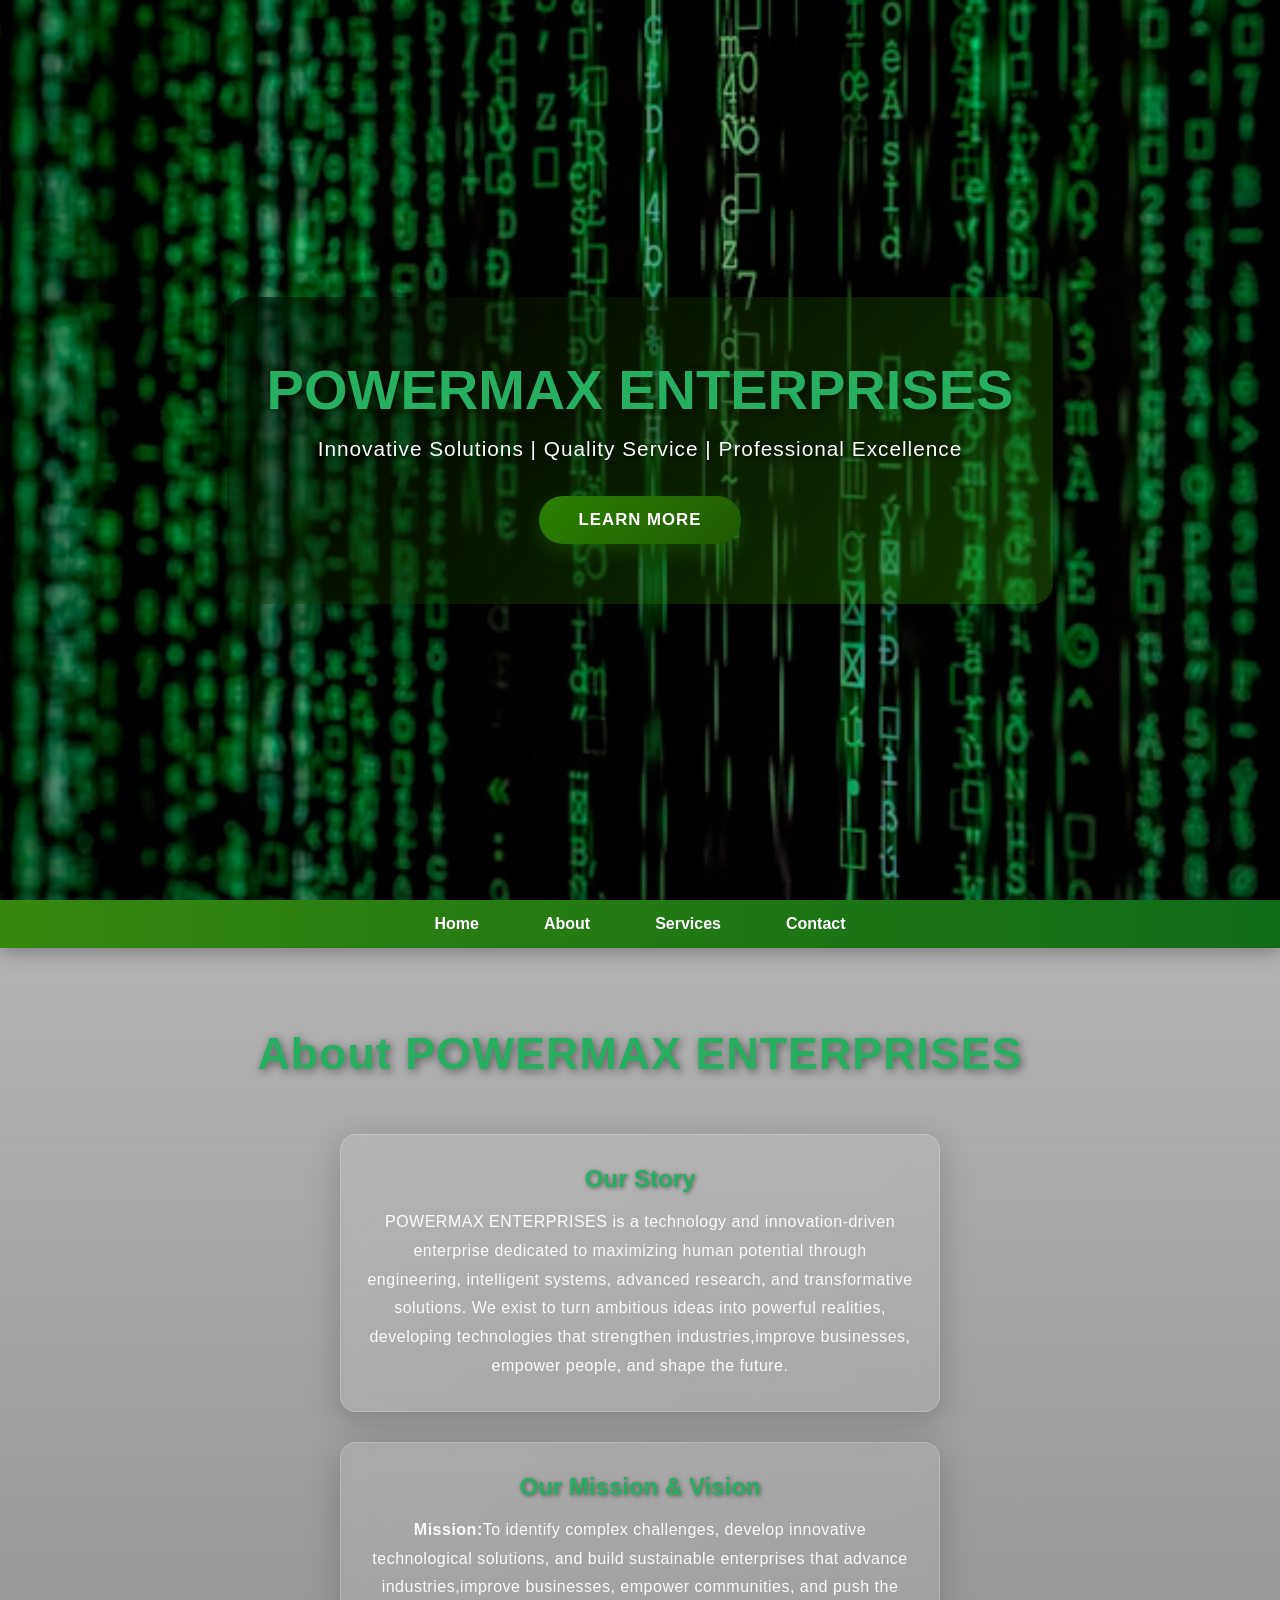
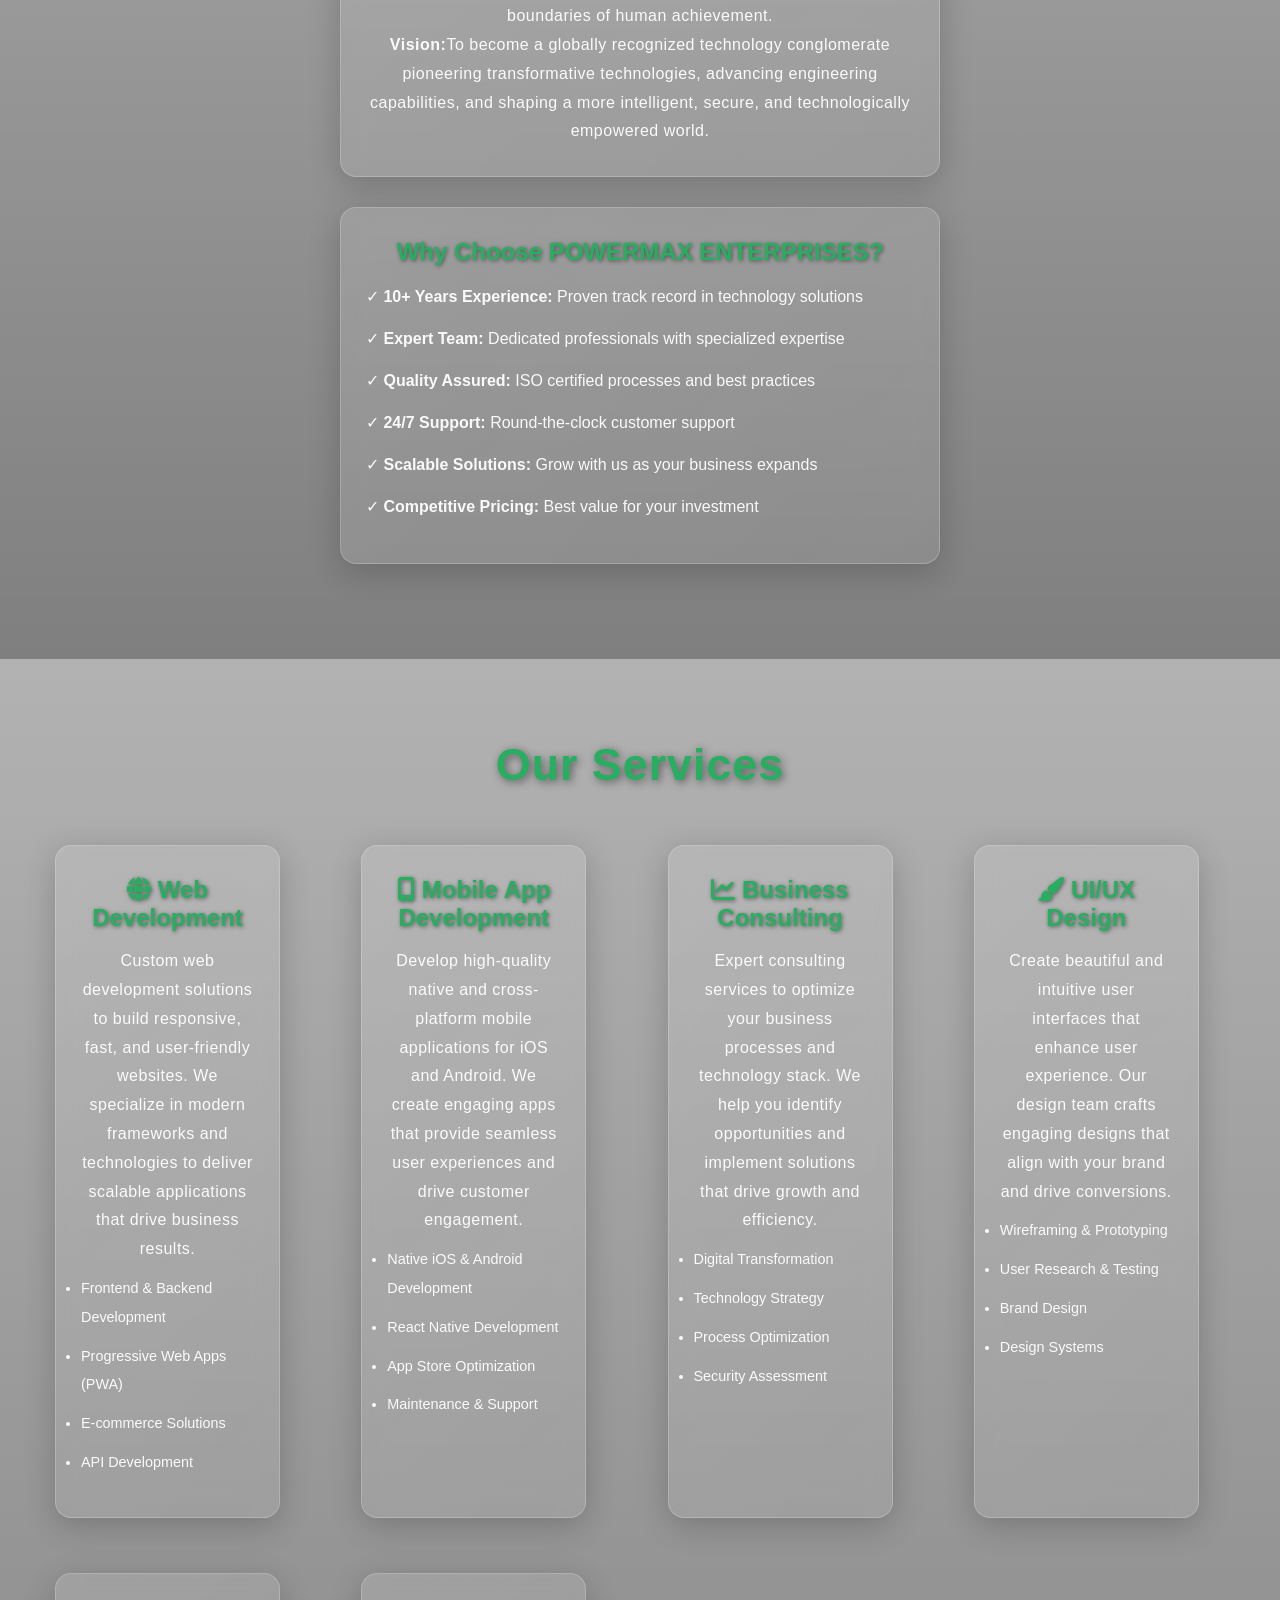
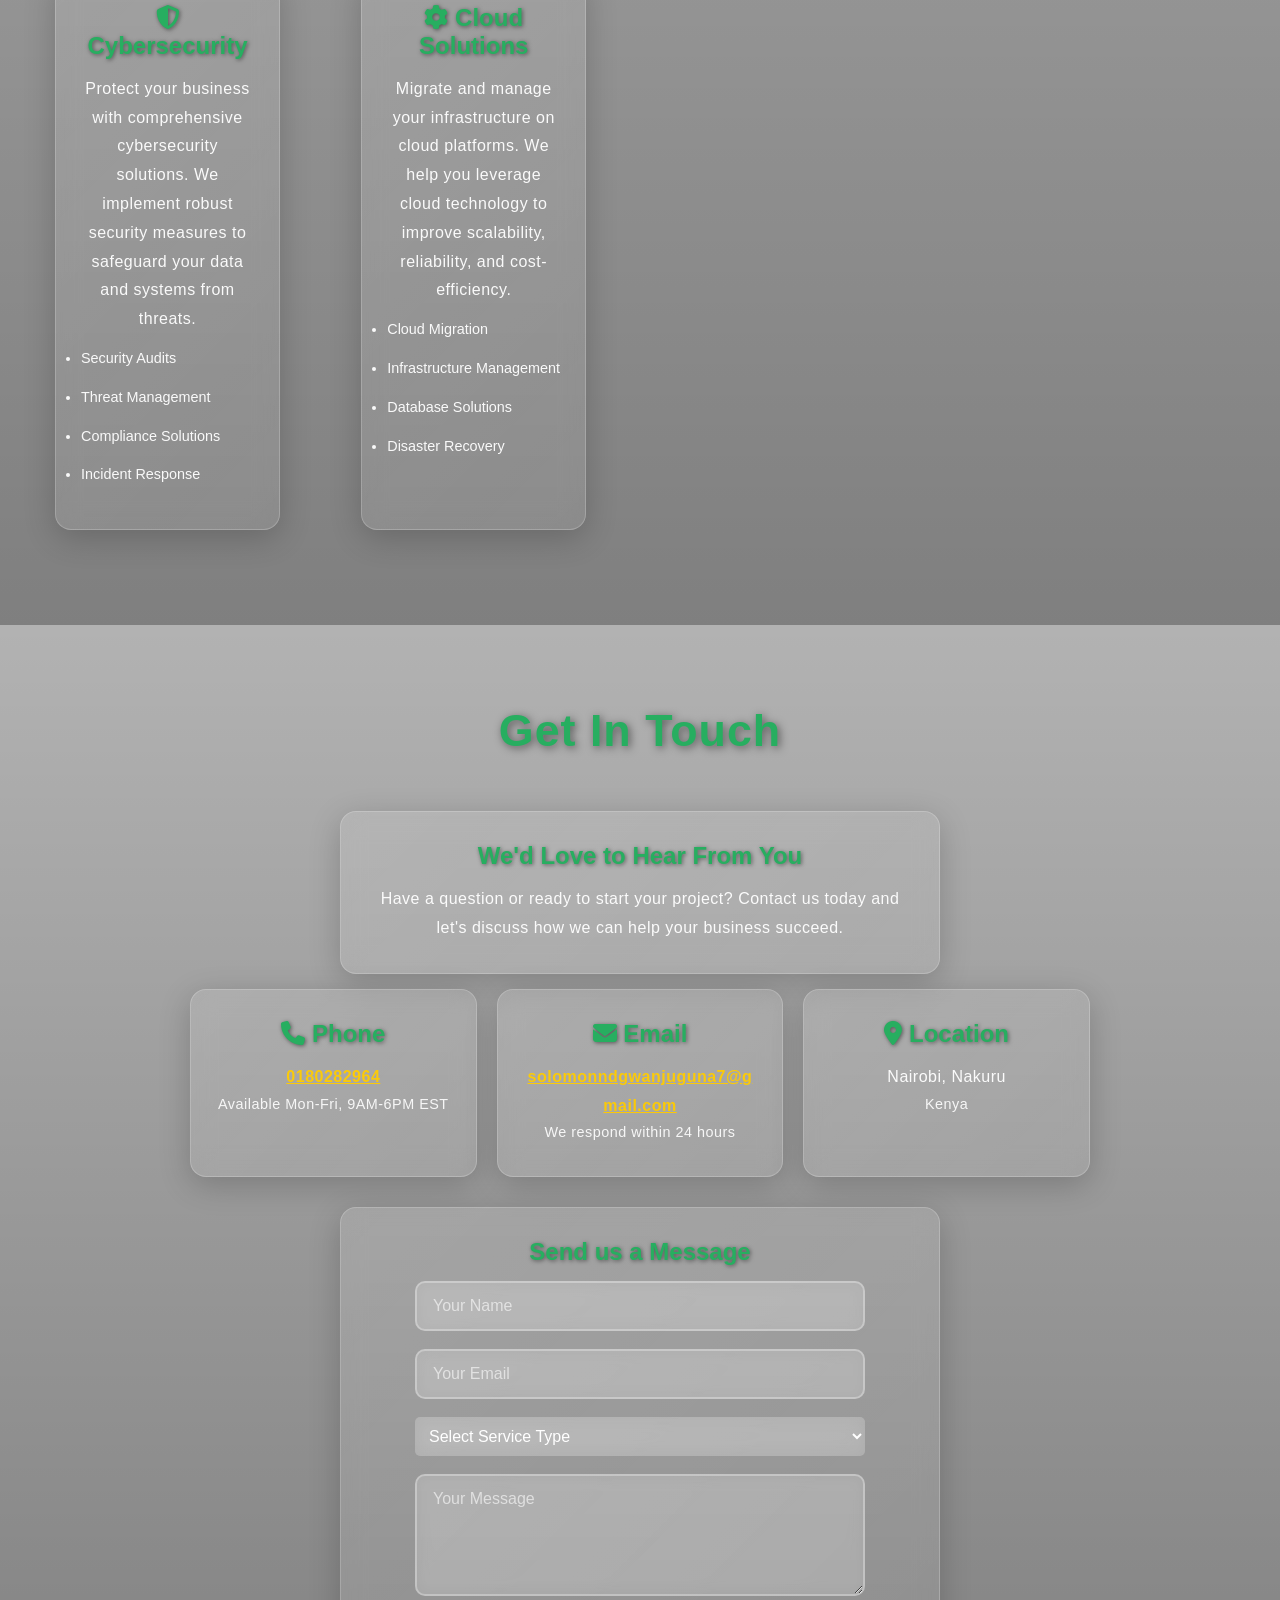
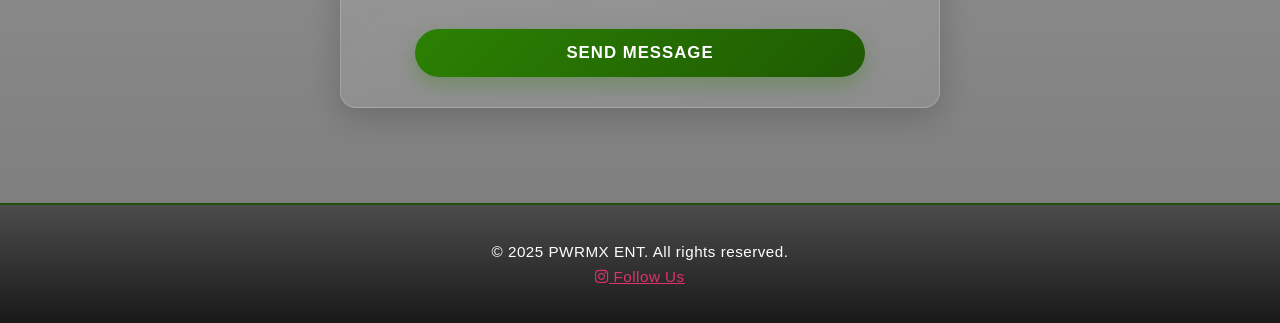
<file: Code and styles/index.html>
<!DOCTYPE html>
<html lang="en">
<head>
  <meta charset="UTF-8" />
  <meta name="viewport" content="width=device-width, initial-scale=1.0" />
  <title>PWRMX ENT</title>
  <link rel="icon" href="favicon.png" type="image/png">
  <link rel="stylesheet" href="style.css" />
  <link rel="stylesheet" href="https://cdnjs.cloudflare.com/ajax/libs/font-awesome/6.5.0/css/all.min.css">
</head>
<body>

  <!-- HERO (Parallax) -->
  <div class="parallax" id="home">
    <div class="overlay">
      <h1>POWERMAX ENTERPRISES</h1>
      <p>Innovative Solutions | Quality Service | Professional Excellence</p>
      <a href="#about"><button>Learn More</button></a>
    </div>
  </div>

  <!-- NAV -->
  <nav>
    <ul>
      <li><a href="#home">Home</a></li>
      <li><a href="#about">About</a></li>
      <li><a href="#services">Services</a></li>
      <li><a href="#contact">Contact</a></li>
    </ul>
  </nav>

  <!-- ABOUT -->
  <section id="about" class="hidden">
    <h2>About POWERMAX ENTERPRISES</h2>
    <div class="card">
      <h3>Our Story</h3>
      <p>POWERMAX ENTERPRISES is a technology and innovation-driven enterprise dedicated to maximizing human potential through engineering, intelligent systems, advanced research, and transformative solutions. We exist to turn ambitious ideas into powerful realities, developing technologies that strengthen industries,improve businesses, empower people, and shape the future.</p>
    </div>
    <div class="card">
      <h3>Our Mission & Vision</h3>
      <p><strong>Mission:</strong>To identify complex challenges, develop innovative technological solutions, and build sustainable enterprises that advance industries,improve businesses, empower communities, and push the boundaries of human achievement. </p>
      <p><strong>Vision:</strong>To become a globally recognized technology conglomerate pioneering transformative technologies, advancing engineering capabilities, and shaping a more intelligent, secure, and technologically empowered world. </p>
    </div>
    <div class="card">
      <h3>Why Choose POWERMAX ENTERPRISES?</h3>
      <ul style="text-align: left; list-style: none;">
        <li>✓ <strong>10+ Years Experience:</strong> Proven track record in technology solutions</li>
        <li>✓ <strong>Expert Team:</strong> Dedicated professionals with specialized expertise</li>
        <li>✓ <strong>Quality Assured:</strong> ISO certified processes and best practices</li>
        <li>✓ <strong>24/7 Support:</strong> Round-the-clock customer support</li>
        <li>✓ <strong>Scalable Solutions:</strong> Grow with us as your business expands</li>
        <li>✓ <strong>Competitive Pricing:</strong> Best value for your investment</li>
      </ul>
    </div>
  </section>

  <!-- SERVICES -->
  <section id="services" class="hidden">
    <h2>Our Services</h2>
    <div class="services-grid">
      <div class="card">
        <h3><i class="fas fa-globe"></i> Web Development</h3>
        <p>Custom web development solutions to build responsive, fast, and user-friendly websites. We specialize in modern frameworks and technologies to deliver scalable applications that drive business results.</p>
        <ul style="text-align: left; font-size: 0.9em; margin-top: 10px;">
          <li>Frontend & Backend Development</li>
          <li>Progressive Web Apps (PWA)</li>
          <li>E-commerce Solutions</li>
          <li>API Development</li>
        </ul>
      </div>
      <div class="card">
        <h3><i class="fas fa-mobile-alt"></i> Mobile App Development</h3>
        <p>Develop high-quality native and cross-platform mobile applications for iOS and Android. We create engaging apps that provide seamless user experiences and drive customer engagement.</p>
        <ul style="text-align: left; font-size: 0.9em; margin-top: 10px;">
          <li>Native iOS & Android Development</li>
          <li>React Native Development</li>
          <li>App Store Optimization</li>
          <li>Maintenance & Support</li>
        </ul>
      </div>
      <div class="card">
        <h3><i class="fas fa-chart-line"></i> Business Consulting</h3>
        <p>Expert consulting services to optimize your business processes and technology stack. We help you identify opportunities and implement solutions that drive growth and efficiency.</p>
        <ul style="text-align: left; font-size: 0.9em; margin-top: 10px;">
          <li>Digital Transformation</li>
          <li>Technology Strategy</li>
          <li>Process Optimization</li>
          <li>Security Assessment</li>
        </ul>
      </div>
      <div class="card">
        <h3><i class="fas fa-paint-brush"></i> UI/UX Design</h3>
        <p>Create beautiful and intuitive user interfaces that enhance user experience. Our design team crafts engaging designs that align with your brand and drive conversions.</p>
        <ul style="text-align: left; font-size: 0.9em; margin-top: 10px;">
          <li>Wireframing & Prototyping</li>
          <li>User Research & Testing</li>
          <li>Brand Design</li>
          <li>Design Systems</li>
        </ul>
      </div>
      <div class="card">
        <h3><i class="fas fa-shield-alt"></i> Cybersecurity</h3>
        <p>Protect your business with comprehensive cybersecurity solutions. We implement robust security measures to safeguard your data and systems from threats.</p>
        <ul style="text-align: left; font-size: 0.9em; margin-top: 10px;">
          <li>Security Audits</li>
          <li>Threat Management</li>
          <li>Compliance Solutions</li>
          <li>Incident Response</li>
        </ul>
      </div>
      <div class="card">
        <h3><i class="fas fa-cog"></i> Cloud Solutions</h3>
        <p>Migrate and manage your infrastructure on cloud platforms. We help you leverage cloud technology to improve scalability, reliability, and cost-efficiency.</p>
        <ul style="text-align: left; font-size: 0.9em; margin-top: 10px;">
          <li>Cloud Migration</li>
          <li>Infrastructure Management</li>
          <li>Database Solutions</li>
          <li>Disaster Recovery</li>
        </ul>
      </div>
    </div>
  </section>

  <!-- CONTACT -->
  <section id="contact">
    <h2>Get In Touch</h2>
    <div class="card">
      <h3>We'd Love to Hear From You</h3>
      <p>Have a question or ready to start your project? Contact us today and let's discuss how we can help your business succeed.</p>
    </div>
    <div class="contact-grid">
      <div class="card">
        <h3><i class="fas fa-phone"></i> Phone</h3>
        <p><a href="tel:+254180282964" aria-label="Call 0180282964" class="contact-link">0180282964</a></p>
        <p style="font-size: 0.9em; opacity: 0.9;">Available Mon-Fri, 9AM-6PM EST</p>
      </div>
      <div class="card">
        <h3><i class="fas fa-envelope"></i> Email</h3>
        <p><a href="mailto:solomonndgwanjuguna7@gmail.com" class="contact-link">solomonndgwanjuguna7@gmail.com</a></p>
        <p style="font-size: 0.9em; opacity: 0.9;">We respond within 24 hours</p>
      </div>
      <div class="card">
        <h3><i class="fas fa-map-marker-alt"></i> Location</h3>
        <p>Nairobi, Nakuru </p>
        <p style="font-size: 0.9em; opacity: 0.9;">Kenya</p>
      </div>
    </div>
    <div class="card" style="margin-top: 30px;">
      <h3>Send us a Message</h3>
      <form class="contact-form">
        <input type="text" placeholder="Your Name" required>
        <input type="email" placeholder="Your Email" required>
        <select style="padding: 10px; border: none; border-radius: 5px; background: rgba(255,255,255,0.2); color: white;" required>
          <option style="color: black;" value="">Select Service Type</option>
          <option style="color: black;" value="web">Web Development</option>
          <option style="color: black;" value="mobile">Mobile App Development</option>
          <option style="color: black;" value="consulting">Business Consulting</option>
          <option style="color: black;" value="design">UI/UX Design</option>
          <option style="color: black;" value="security">Cybersecurity</option>
          <option style="color: black;" value="cloud">Cloud Solutions</option>
          <option style="color: black;" value="other">Other</option>
        </select>
        <textarea placeholder="Your Message" rows="5" required></textarea>
        <button type="submit">Send Message</button>
      </form>
    </div>
  </section>

  <footer>
    <p>&copy; 2025 PWRMX ENT. All rights reserved.</p>
    <p><a href="https://www.instagram.com/" target="_blank" style="color: #E1306C;"><i class="fab fa-instagram"></i> Follow Us</a></p>
  </footer>

  <script>
    // Scroll reveal
    const observer = new IntersectionObserver(entries => {
      entries.forEach(entry => {
        if (entry.isIntersecting) {
          entry.target.classList.add('show');
        }
      });
    });

    document.querySelectorAll('.hidden').forEach(el => observer.observe(el));

    // Smooth scroll for navigation links
    document.querySelectorAll('nav a').forEach(anchor => {
      anchor.addEventListener('click', function(e) {
        e.preventDefault();
        const target = document.querySelector(this.getAttribute('href'));
        if (target) {
          target.scrollIntoView({
            behavior: 'smooth',
            block: 'start'
          });
        }
      });
    });
  </script>

</body>
</html>
</file>
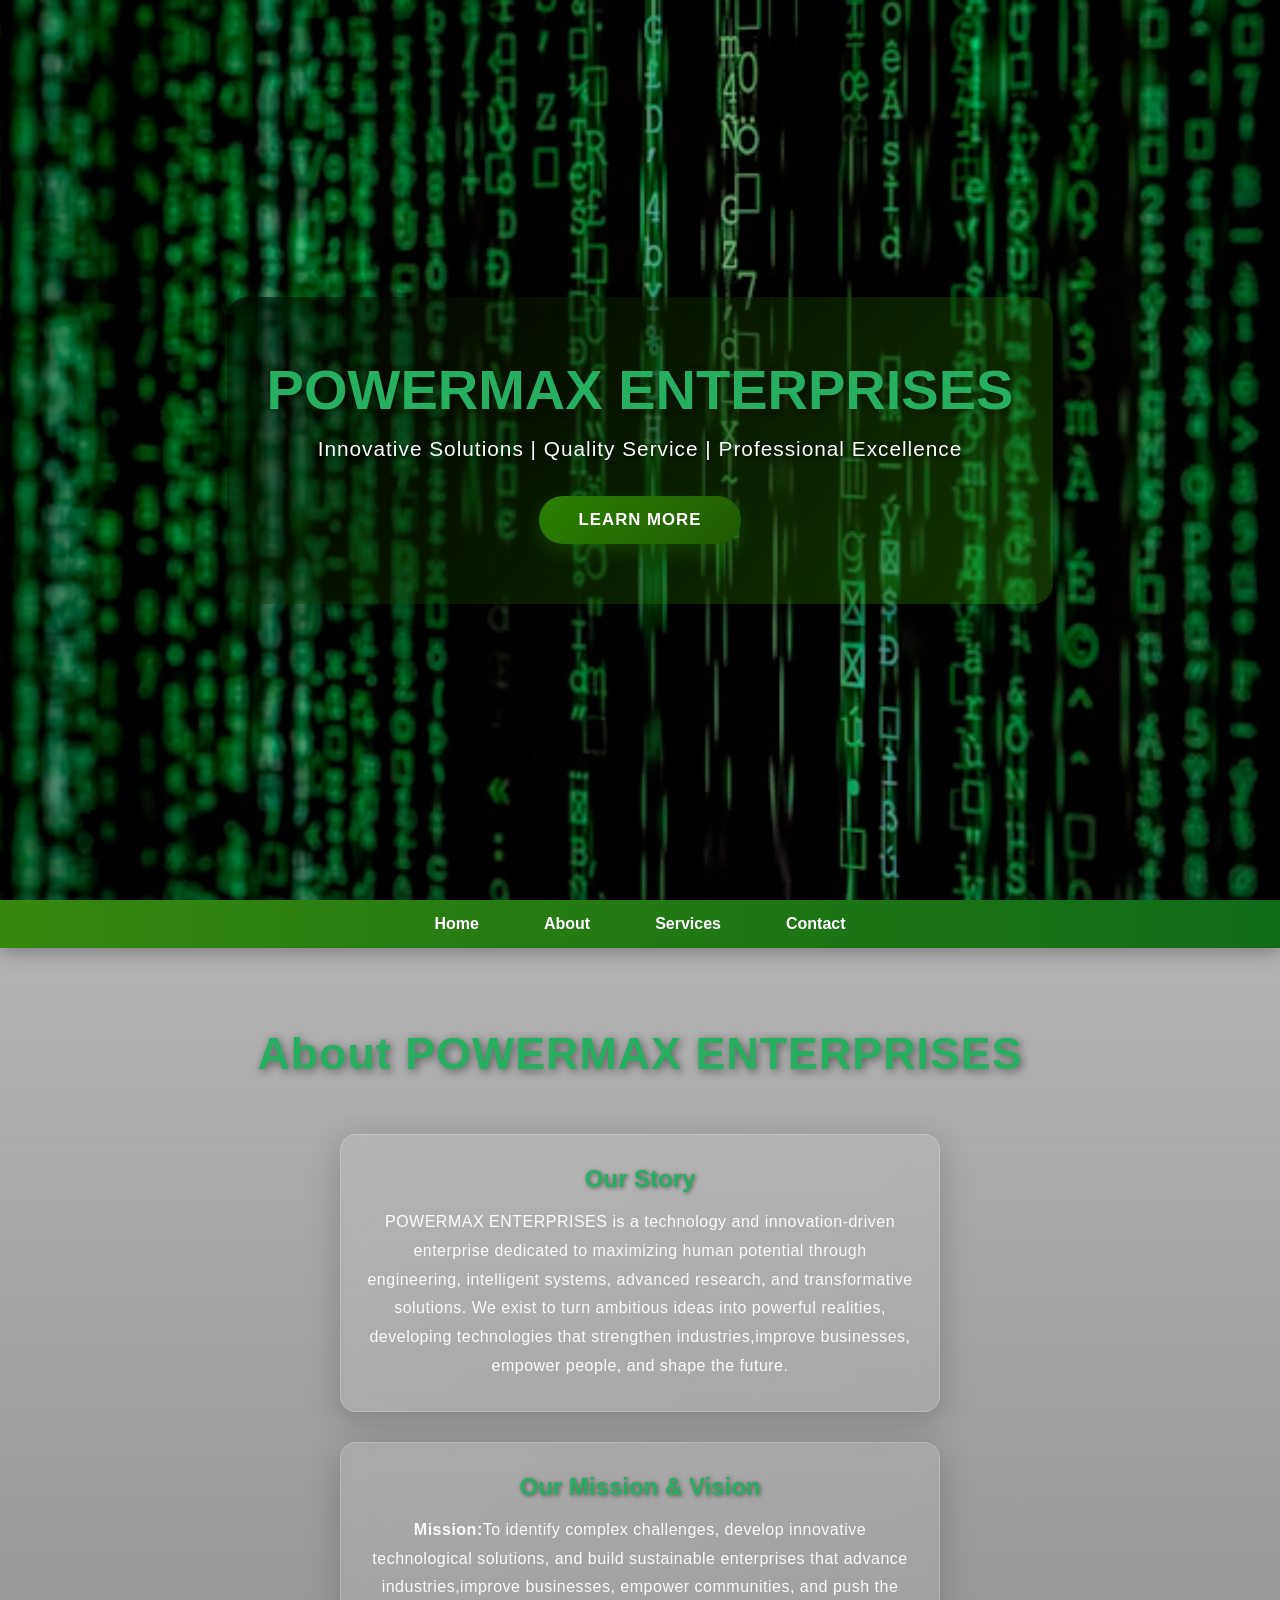
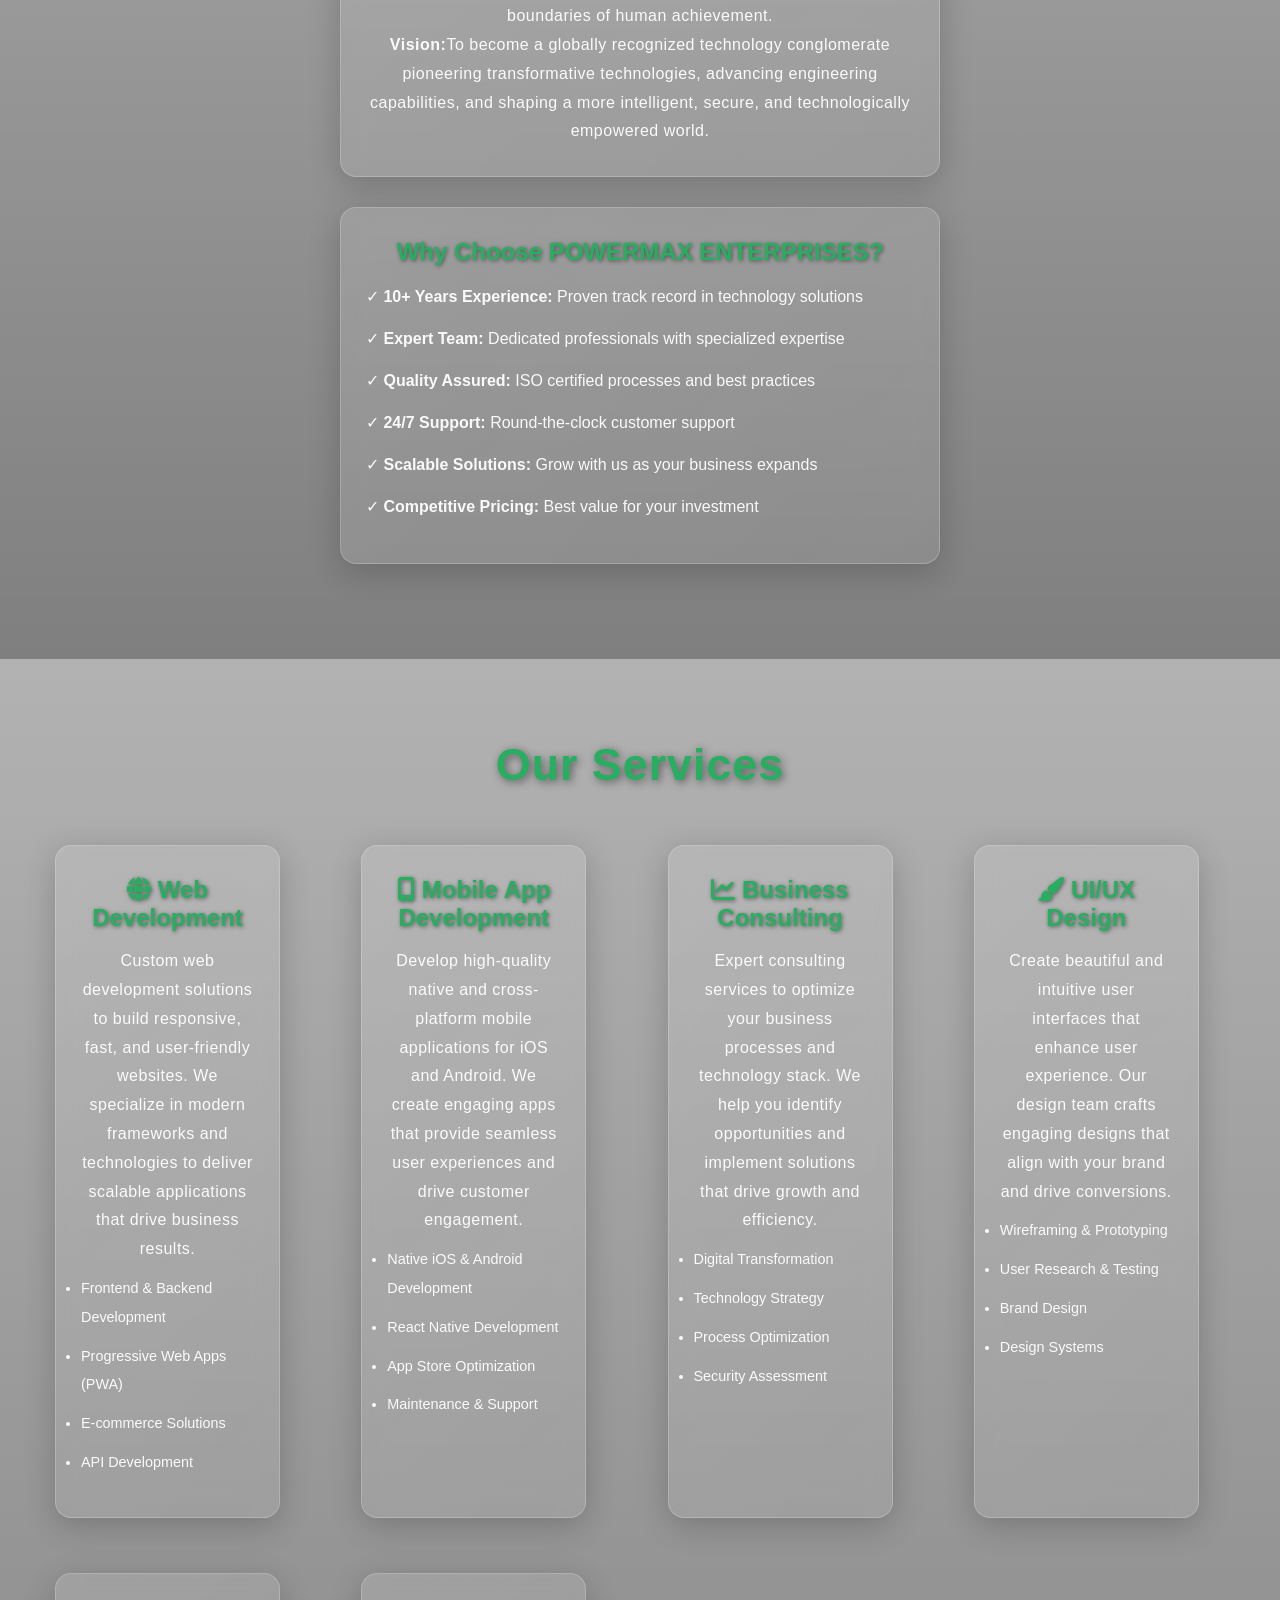
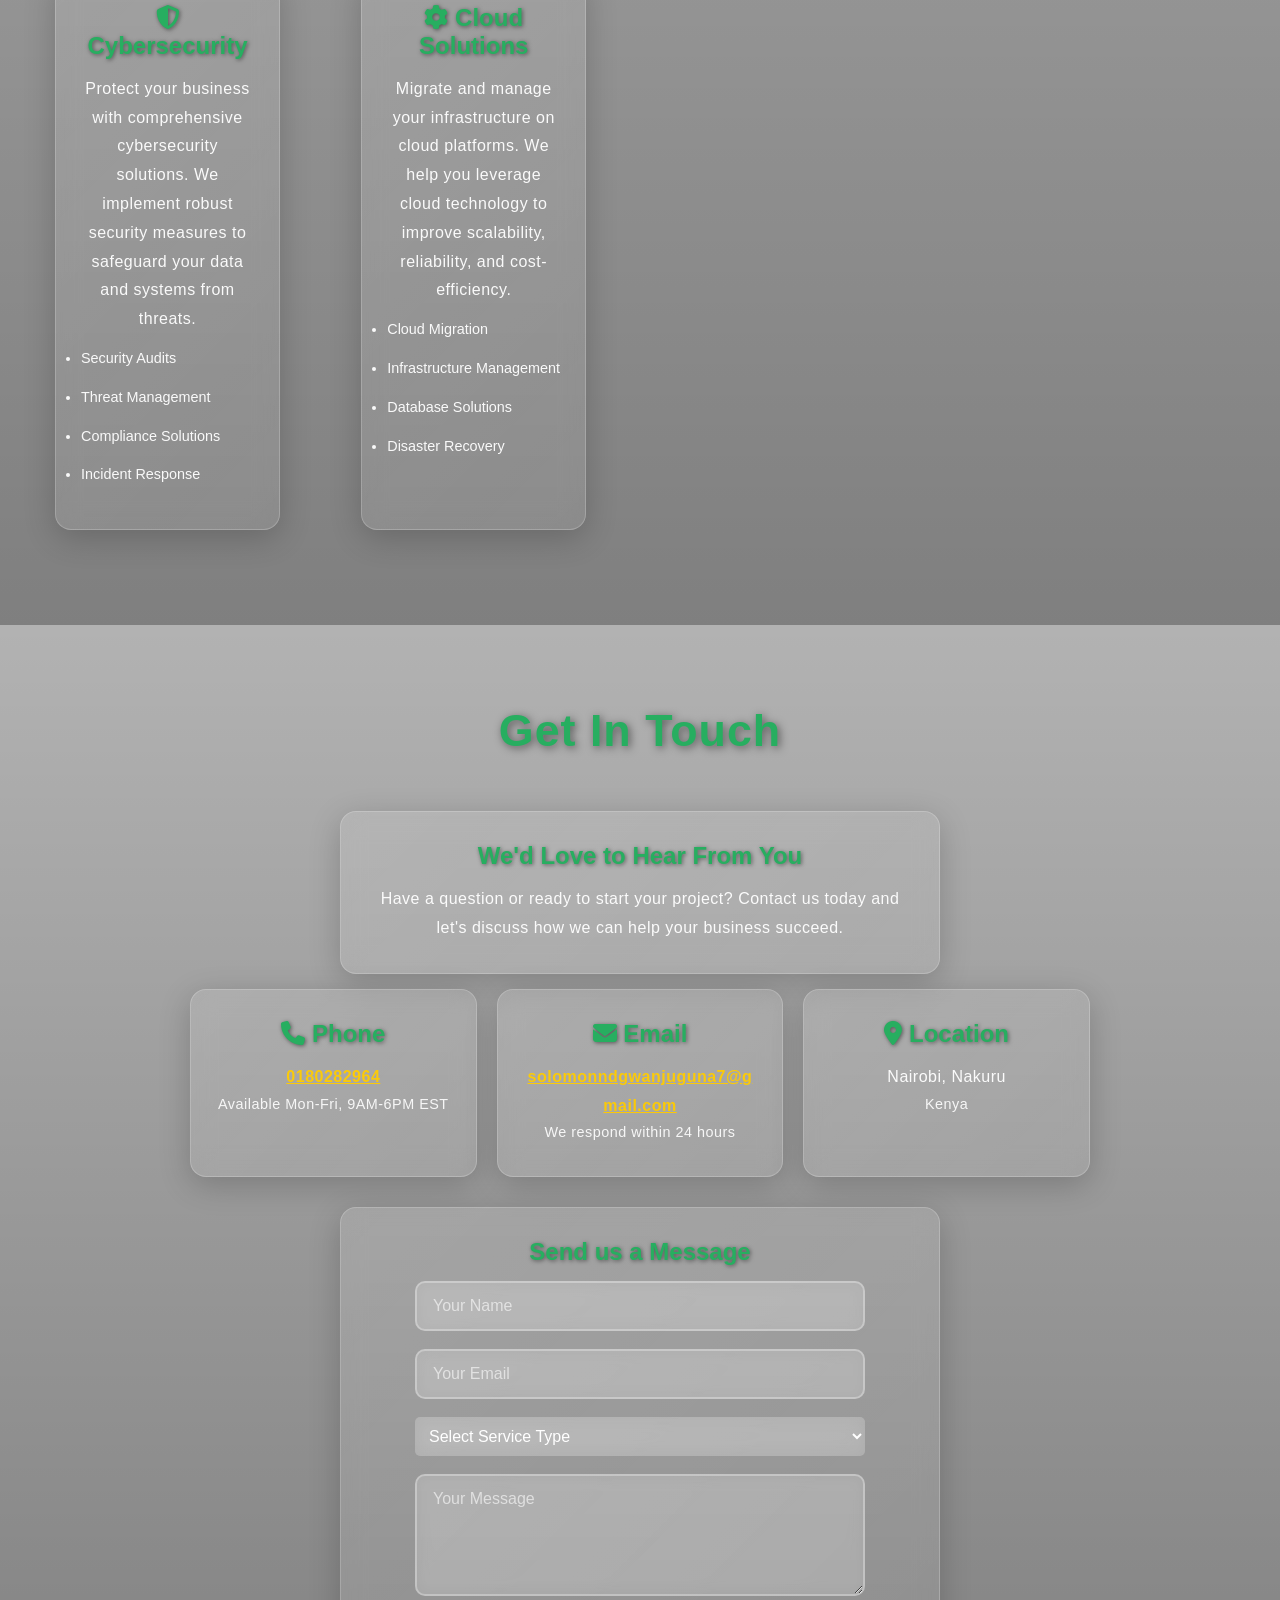
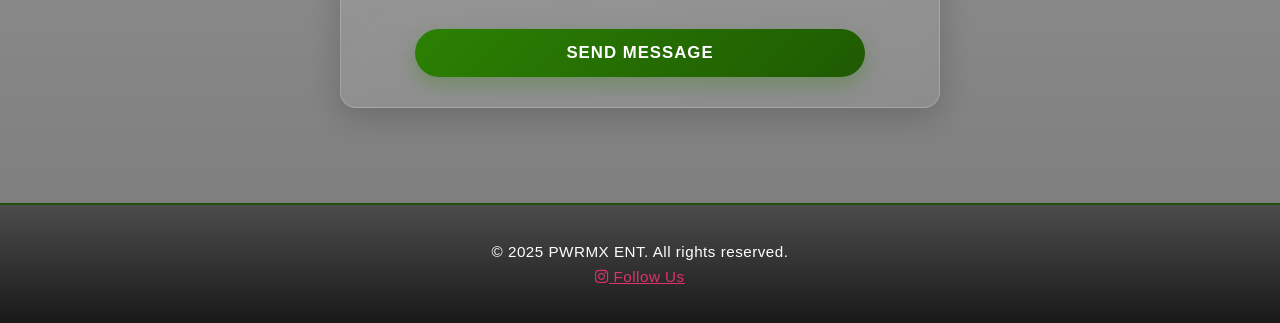
<file: Code and styles/about.html>
<!DOCTYPE html>
<html lang="en">
<head>
  <meta charset="UTF-8" />
  <meta name="viewport" content="width=device-width, initial-scale=1.0" />
  <title>About - PWRMX ENT</title>
  <script>
    window.location.href = 'index.html#about';
  </script>
</head>
<body>
  <p>Redirecting to About section...</p>
</body>
</html>
</file>
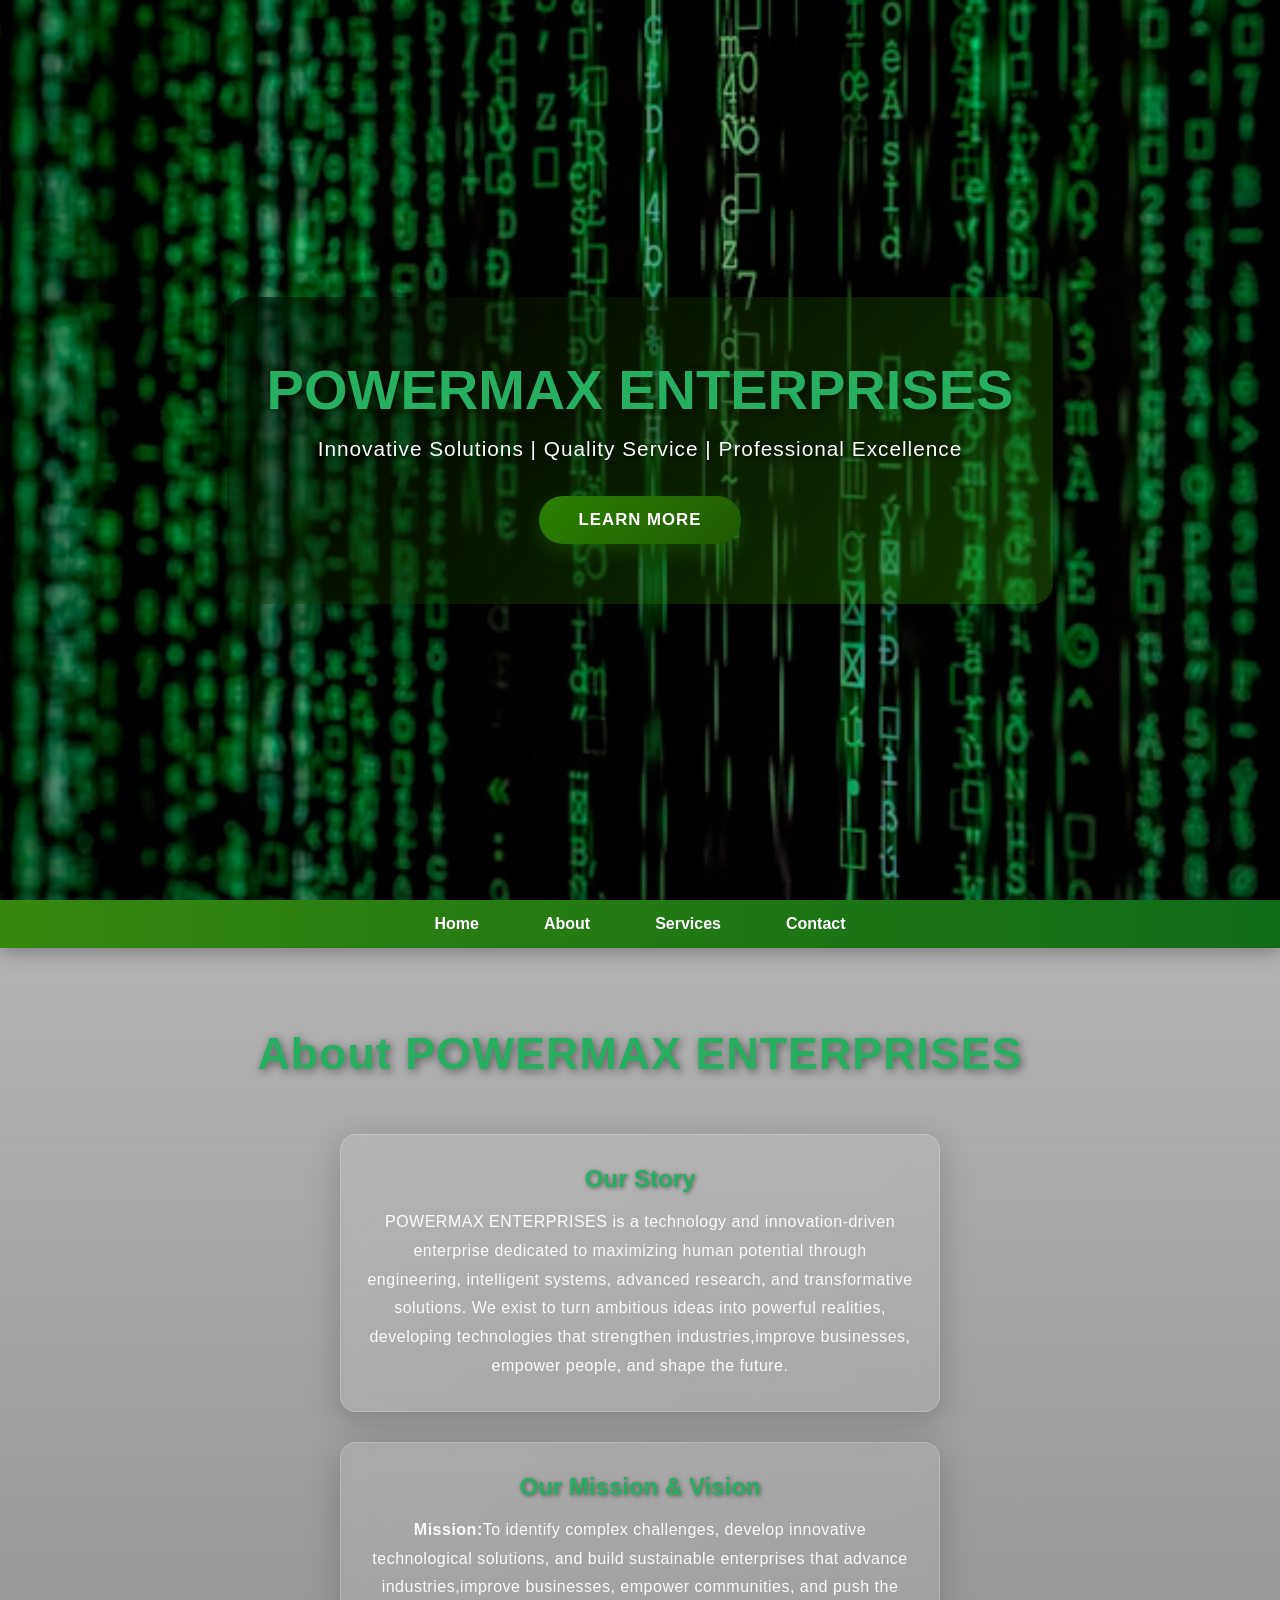
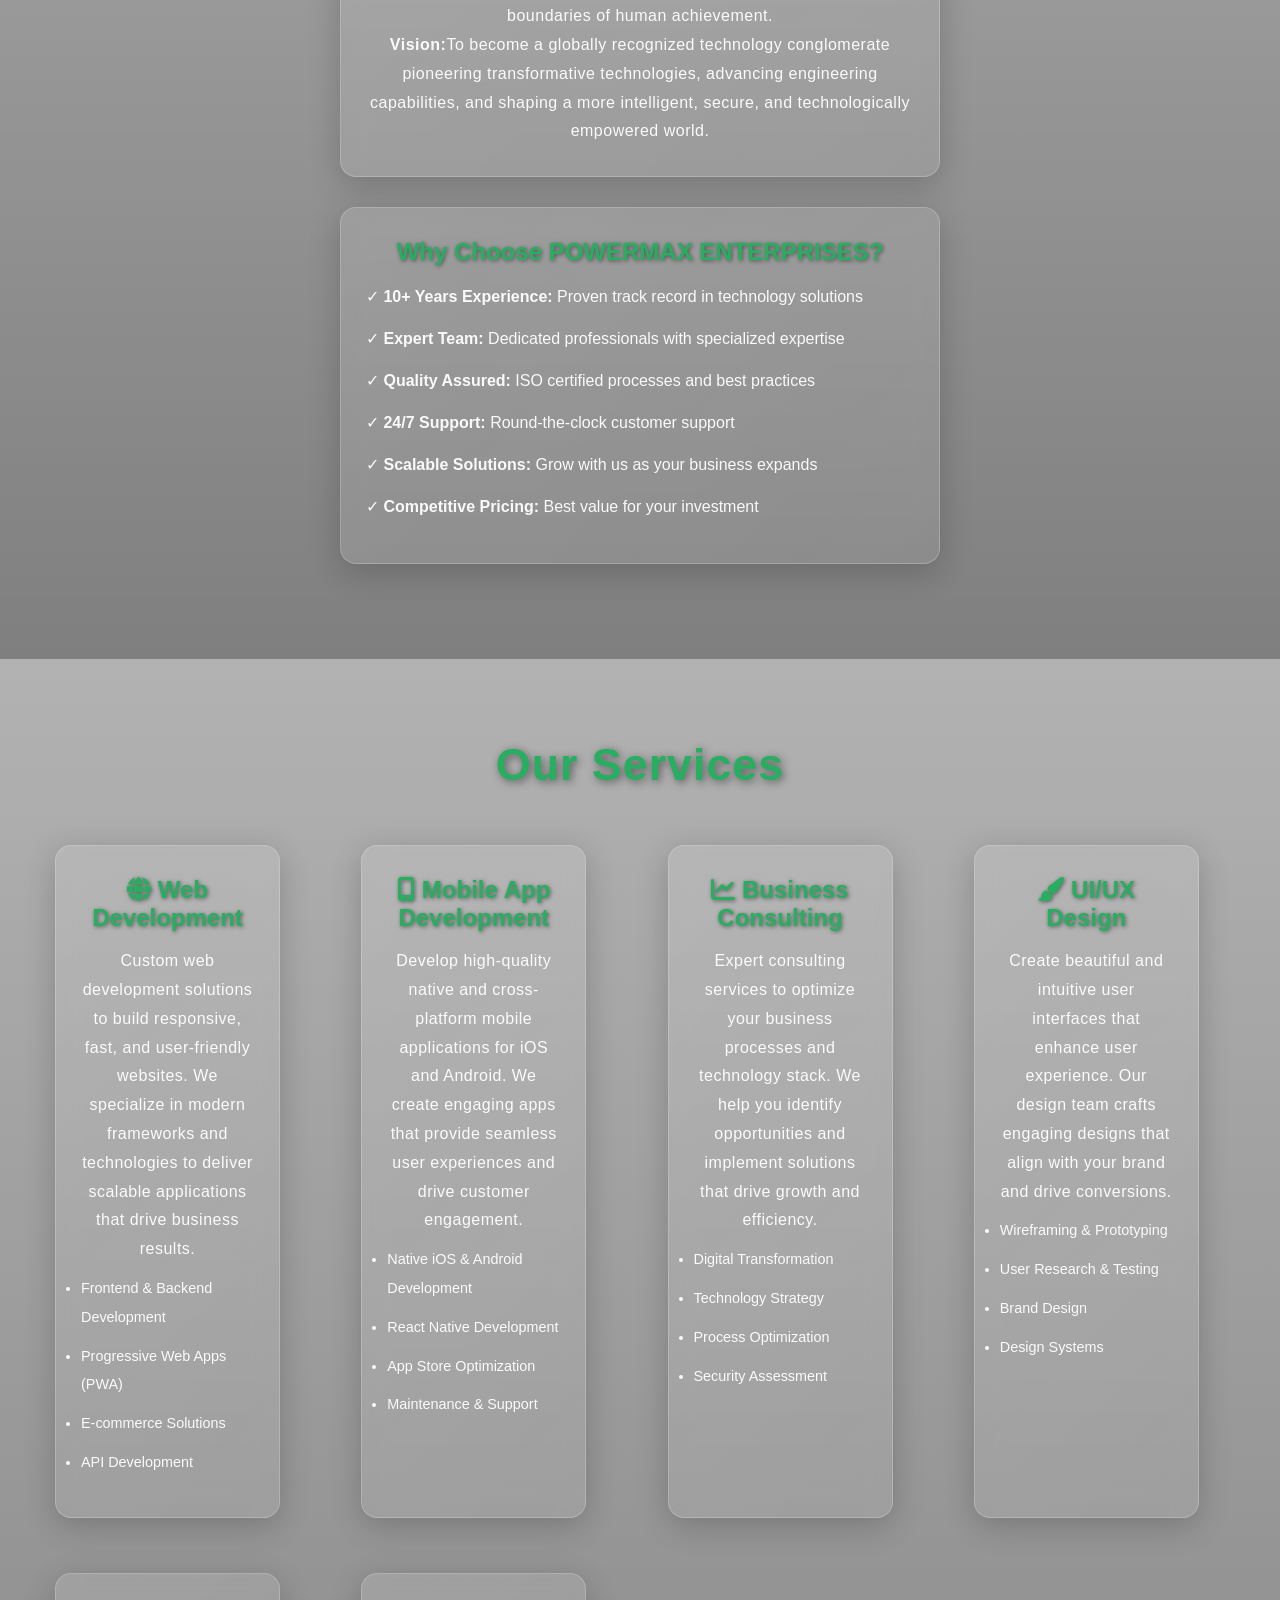
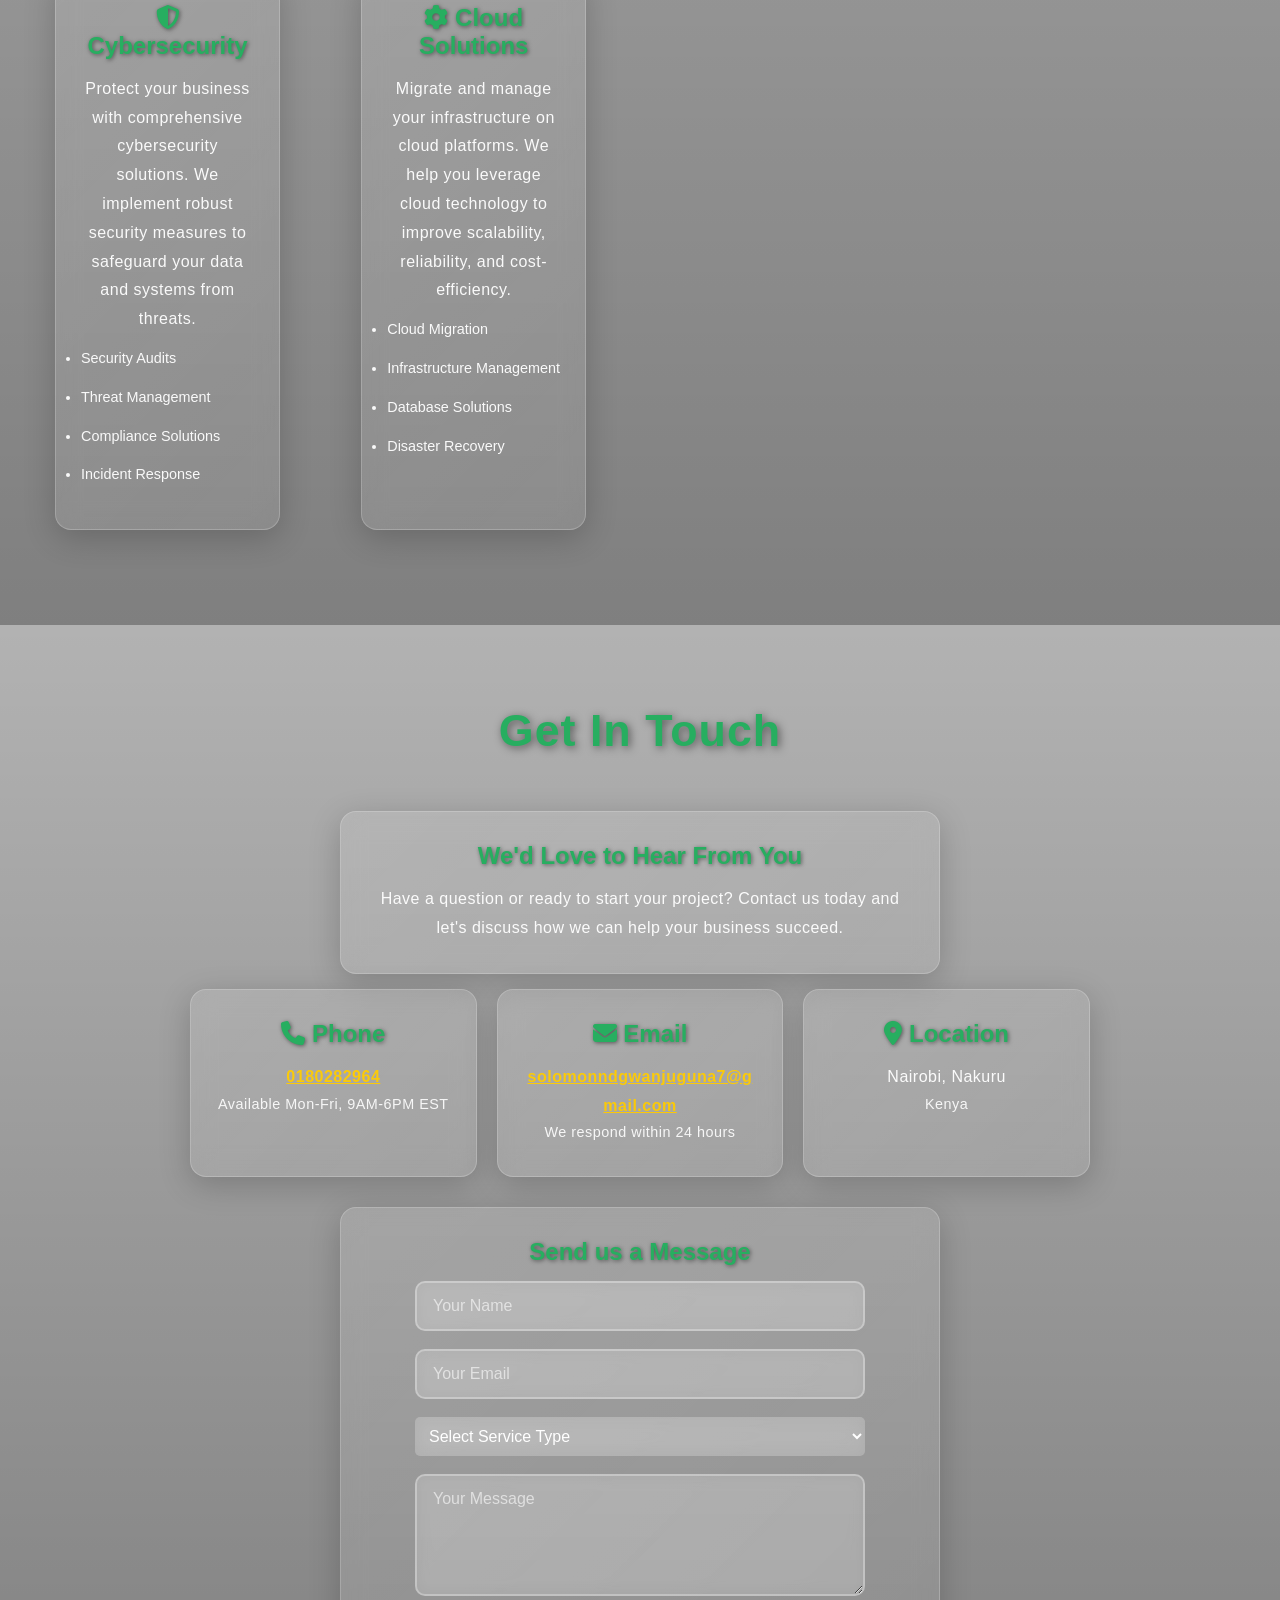
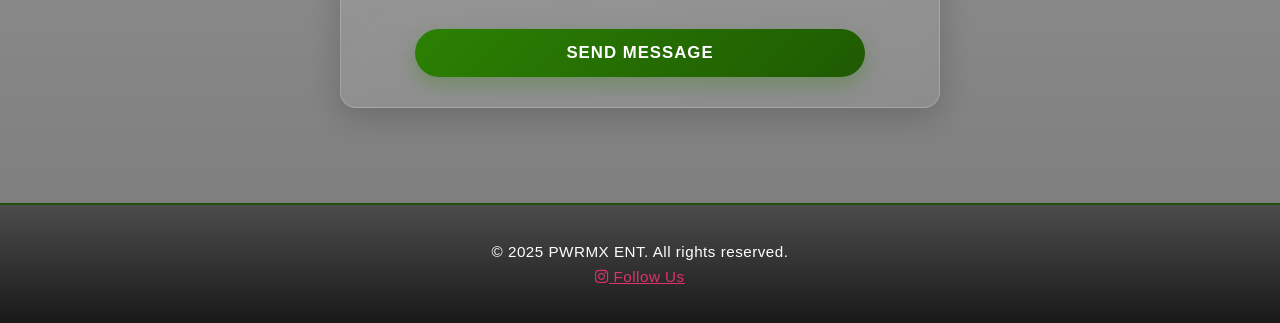
<file: Code and styles/contact.html>
<!DOCTYPE html>
<html lang="en">
<head>
  <meta charset="UTF-8" />
  <meta name="viewport" content="width=device-width, initial-scale=1.0" />
  <title>Contact - PWRMX ENT</title>
  <script>
    window.location.href = 'index.html#contact';
  </script>
</head>
<body>
  <p>Redirecting to Contact section...</p>
</body>
</html>
</file>
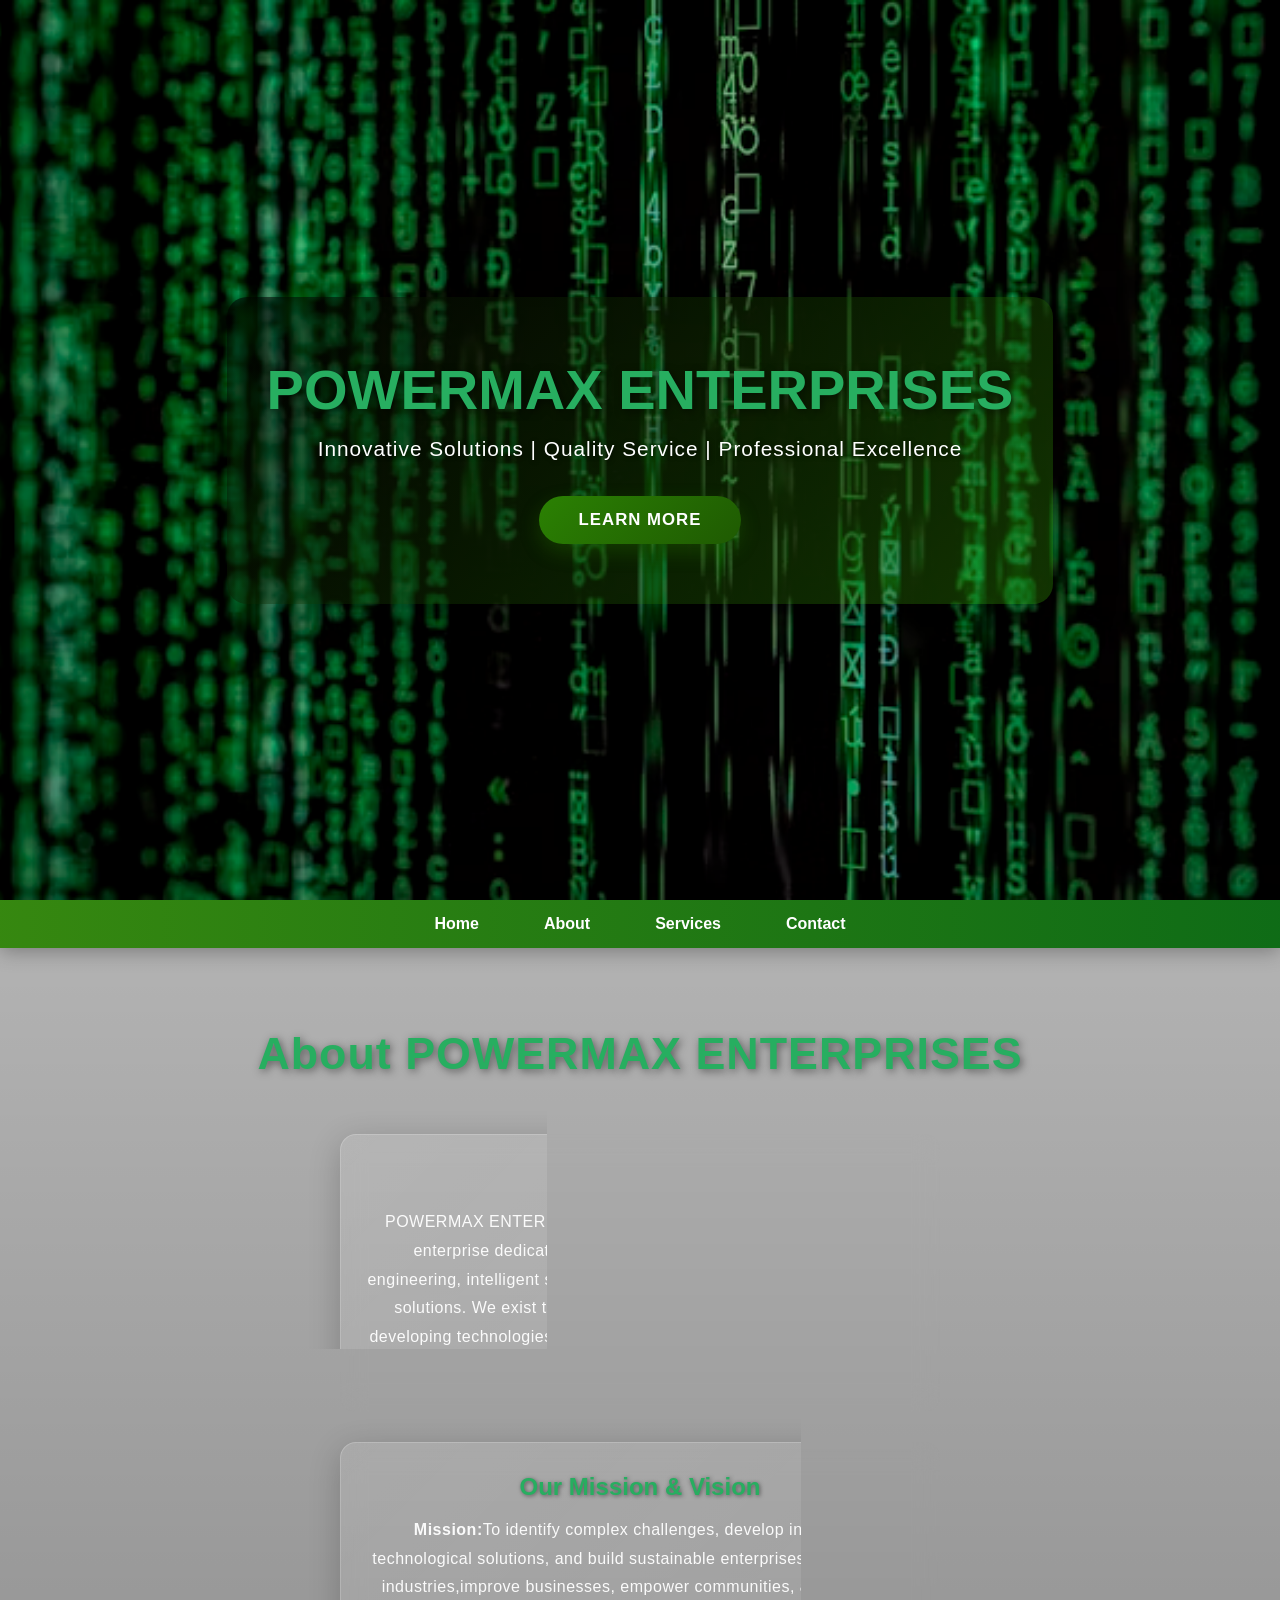
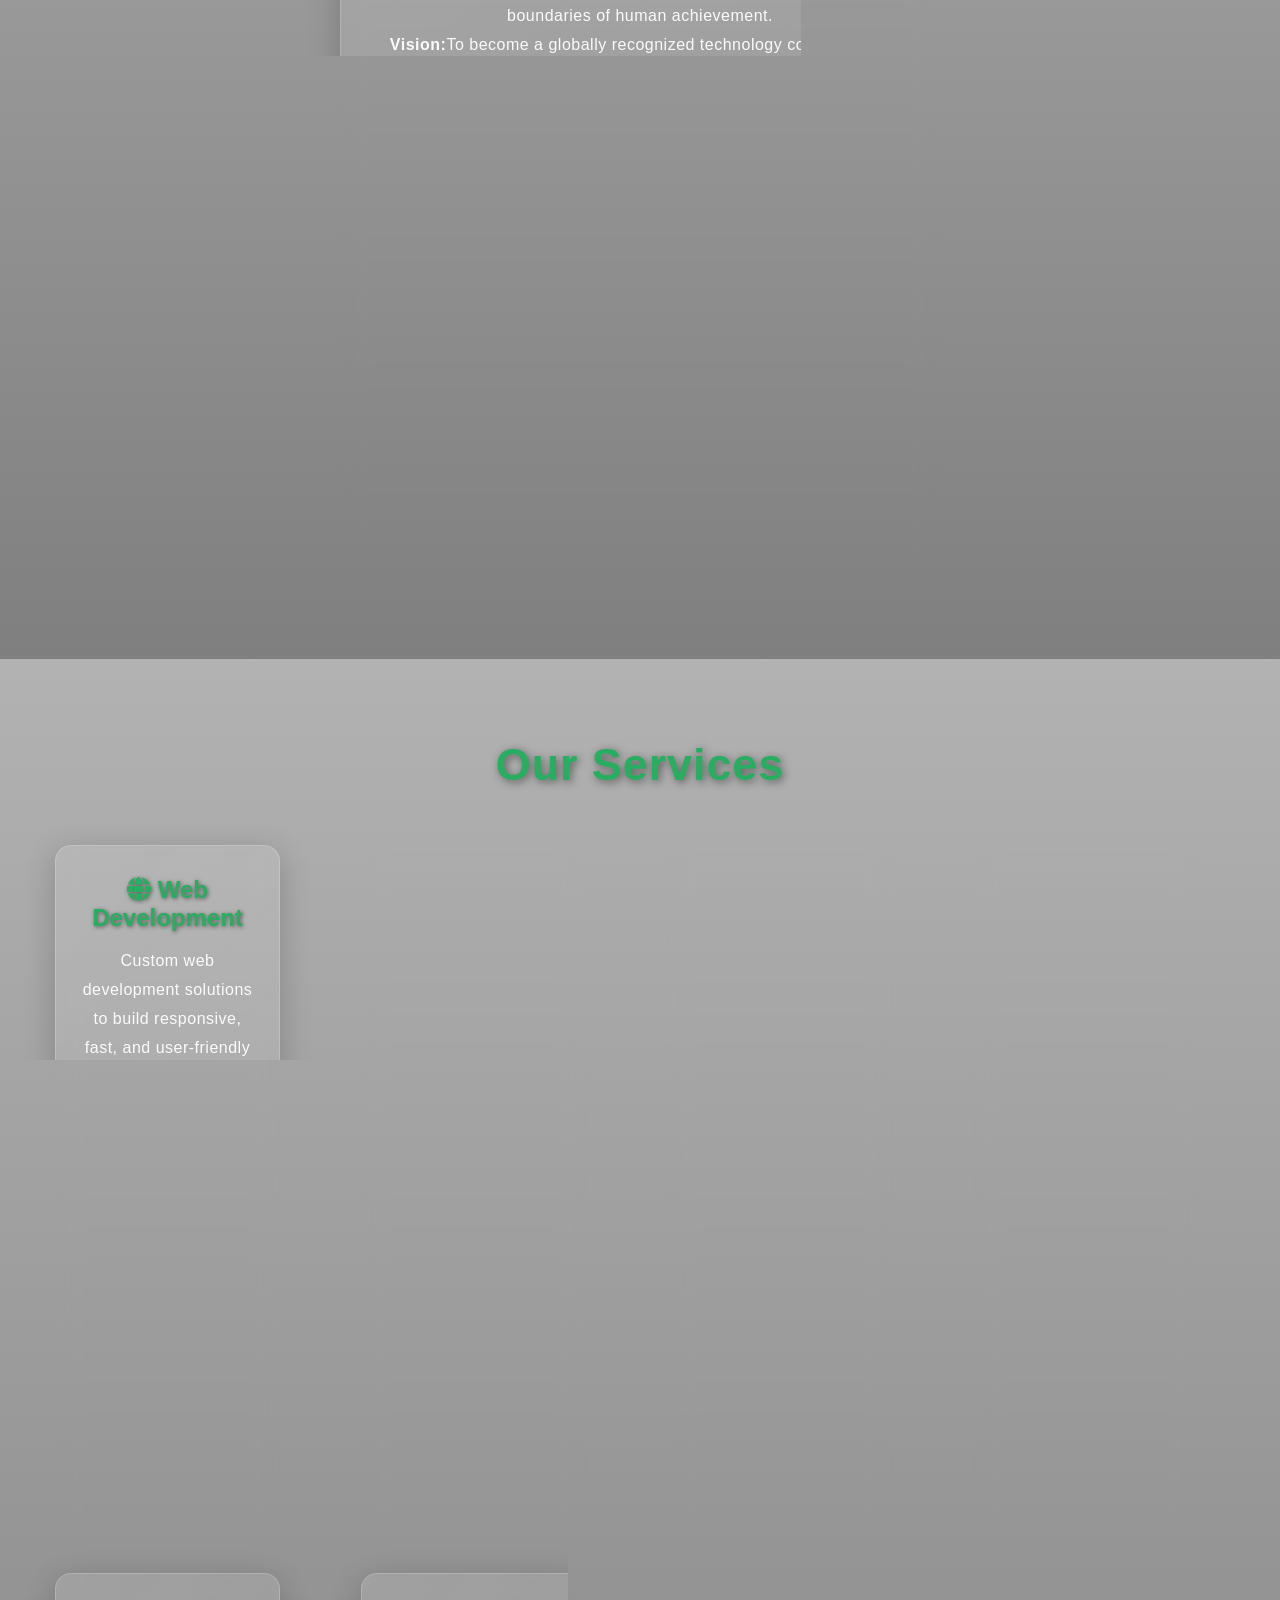
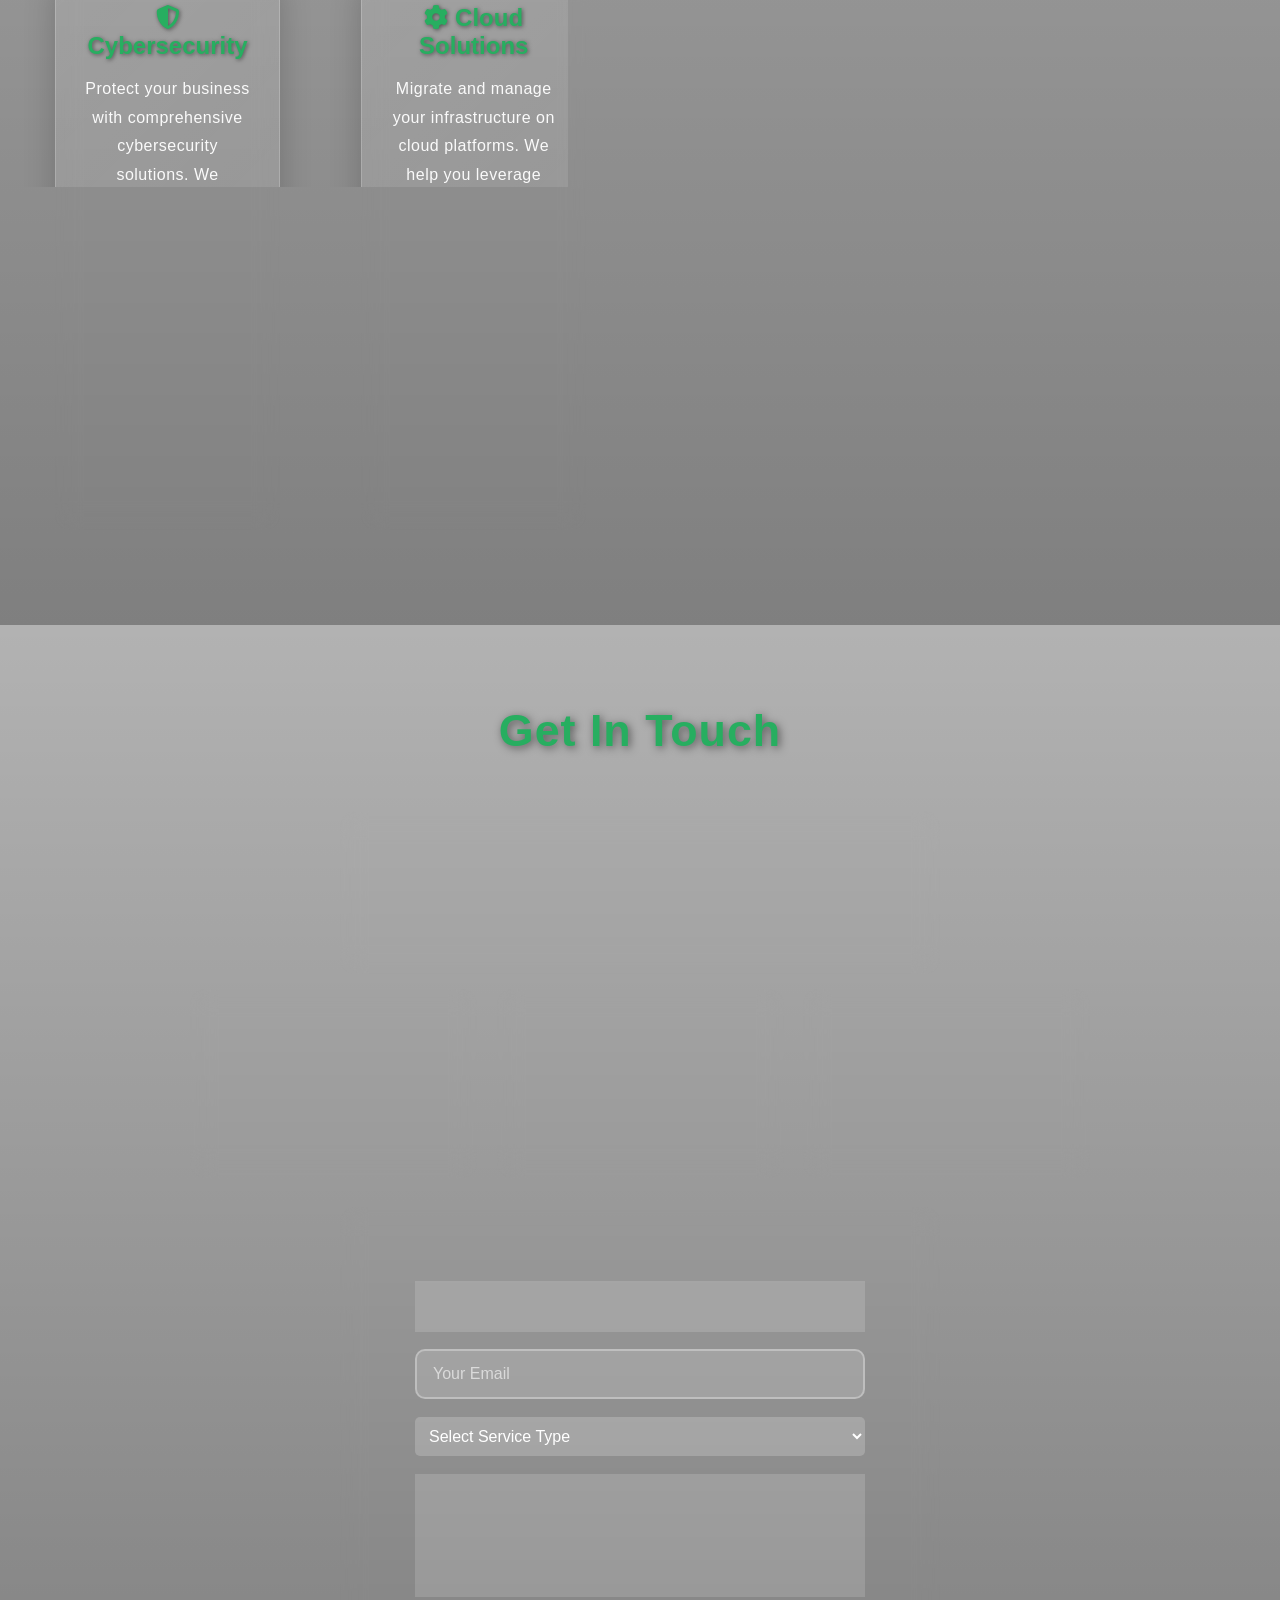
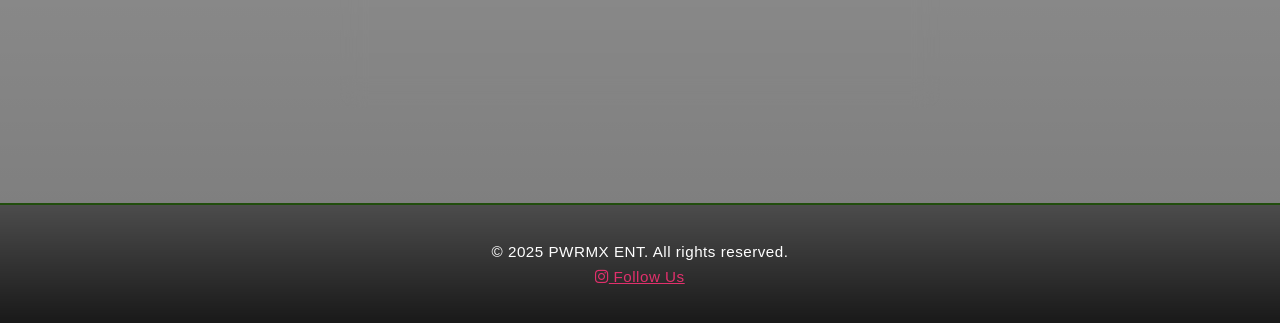
<file: Code and styles/services.html>
<!DOCTYPE html>
<html lang="en">
<head>
  <meta charset="UTF-8" />
  <meta name="viewport" content="width=device-width, initial-scale=1.0" />
  <title>Services - PWRMX ENT</title>
  <script>
    window.location.href = 'index.html#services';
  </script>
</head>
<body>
  <p>Redirecting to Services section...</p>
</body>
</html>
</file>
<file: Code and styles/style.css>
* {
  margin: 0;
  padding: 0;
  box-sizing: border-box;
  scroll-behavior: smooth;
  font-family: 'Segoe UI', Tahoma, Geneva, Verdana, sans-serif;
}

body {
  color: #fff;
  overflow-x: hidden;
  background-image: url('imgx.avif');
  background-attachment: fixed;
  background-position: center;
  background-repeat: no-repeat;
  background-size: cover;
}

html {
  background-image: url('imgx.avif');
  background-attachment: fixed;
  background-size: cover;
}

/* Parallax background */
.parallax {
  background-image: url('imgx.avif');
  min-height: 100vh;
  background-attachment: fixed;
  background-position: center;
  background-repeat: no-repeat;
  background-size: cover;
  display: flex;
  align-items: center;
  justify-content: center;
  text-align: center;
  position: relative;
}

.overlay {
  background: linear-gradient(135deg, rgba(0,0,0,0.6) 0%, rgba(43,129,3,0.4) 100%);
  padding: 60px 40px;
  border-radius: 20px;
  animation: fadeIn 2s ease-in-out;
  box-shadow: 0 20px 60px rgba(0,0,0,0.4);
}

.overlay h1 {
  font-size: 3.5em;
  font-weight: 700;
  margin-bottom: 15px;
  text-shadow: 2px 2px 8px rgba(0,0,0,0.5);
  color: #27ae60;
}

.overlay p {
  font-size: 1.3em;
  margin-bottom: 20px;
  text-shadow: 1px 1px 4px rgba(0,0,0,0.5);
  letter-spacing: 1px;
}

@keyframes fadeIn {
  from { opacity: 0; transform: translateY(30px); }
  to { opacity: 1; transform: translateY(0); }
}

/* Sticky nav */
nav {
  position: sticky;
  top: 0;
  background: linear-gradient(90deg, rgba(43,129,3,0.95) 0%, rgba(2,100,10,0.95) 100%);
  padding: 15px 20px;
  z-index: 1000;
  backdrop-filter: blur(10px);
  box-shadow: 0 4px 20px rgba(0,0,0,0.3);
}

nav ul {
  display: flex;
  justify-content: center;
  list-style: none;
  gap: 35px;
  flex-wrap: wrap;
}

nav a {
  color: white;
  text-decoration: none;
  font-weight: 600;
  transition: all 0.3s ease;
  padding: 8px 15px;
  border-radius: 25px;
  position: relative;
}

nav a:hover {
  color: white;
  background: linear-gradient(135deg, rgba(52,152,219,0.4) 0%, rgba(41,128,185,0.3) 100%);
  transform: translateY(-2px);
  border-bottom: 2px solid #3498db;
}

section {
  min-height: 100vh;
  padding: 80px 20px;
  display: flex;
  flex-direction: column;
  justify-content: center;
  align-items: center;
  text-align: center;
  animation: fadeUp 1.5s ease;
  background: linear-gradient(180deg, rgba(0,0,0,0.3) 0%, rgba(0,0,0,0.5) 100%);
}

section h2 {
  font-size: 2.8em;
  margin-bottom: 40px;
  font-weight: 700;
  color: #27ae60;
  text-shadow: 2px 2px 8px rgba(0,0,0,0.5);
  letter-spacing: 1px;
}

section h3 {
  font-size: 1.5em;
  color: #27ae60;
  margin-bottom: 15px;
  text-shadow: 1px 1px 4px rgba(0,0,0,0.5);
}

@keyframes fadeUp {
  from { opacity: 0; transform: translateY(40px); }
  to { opacity: 1; transform: translateY(0); }
}

.card {
  background: linear-gradient(135deg, rgba(255,255,255,0.12) 0%, rgba(255,255,255,0.08) 100%);
  padding: 30px 25px;
  margin: 15px;
  border-radius: 16px;
  width: 80%;
  max-width: 600px;
  backdrop-filter: blur(12px);
  border: 1px solid rgba(255,255,255,0.2);
  transition: all 0.4s cubic-bezier(0.23, 1, 0.320, 1);
  box-shadow: 0 8px 32px rgba(0,0,0,0.2);
  color: #fff;
}

.card:hover {
  transform: translateY(-8px) scale(1.02);
  box-shadow: 0 16px 48px rgba(0,0,0,0.3);
  border: 1px solid rgba(255,255,255,0.3);
  background: linear-gradient(135deg, rgba(255,255,255,0.15) 0%, rgba(255,255,255,0.1) 100%);
}

.card p {
  line-height: 1.8;
  letter-spacing: 0.5px;
  opacity: 0.95;
}

.card ul {
  line-height: 2;
  opacity: 0.95;
}

.card li {
  margin: 10px 0;
  font-weight: 500;
}

button {
  margin-top: 15px;
  padding: 14px 40px;
  border: none;
  background: linear-gradient(135deg, #2b8103 0%, #1f5a02 100%);
  color: white;
  cursor: pointer;
  transition: all 0.4s ease;
  font-weight: 600;
  font-size: 1.05em;
  border-radius: 50px;
  box-shadow: 0 8px 20px rgba(43,129,3,0.3);
  text-transform: uppercase;
  letter-spacing: 1px;
}

button:hover {
  background: linear-gradient(135deg, #3498db 0%, #2980b9 100%);
  color: #fff;
  transform: translateY(-3px);
  box-shadow: 0 12px 30px rgba(52,152,219,0.5);
}

button:active {
  transform: translateY(-1px);
}

footer {
  text-align: center;
  padding: 30px 20px;
  background: linear-gradient(180deg, rgba(0,0,0,0.7) 0%, rgba(0,0,0,0.9) 100%);
  color: #fff;
  font-size: 0.95em;
  letter-spacing: 0.5px;
  border-top: 2px solid rgba(43,129,3,0.5);
}

footer p {
  margin: 8px 0;
}

footer a {
  transition: all 0.3s ease;
}

footer a:hover {
  color: #3498db;
  text-shadow: 0 0 10px rgba(52,152,219,0.6);
}

/* Scroll reveal animation */
.hidden {
  opacity: 0;
  transform: translateY(50px);
  transition: all 1s ease;
}

.show {
  opacity: 1;
  transform: translateY(0);
}

/* Contact form styles */
.contact-form {
  display: flex;
  flex-direction: column;
  gap: 18px;
  max-width: 450px;
  margin: 0 auto;
}

.contact-form input,
.contact-form textarea,
.contact-form select {
  padding: 14px 16px;
  border: 2px solid rgba(255,255,255,0.3);
  border-radius: 10px;
  background: rgba(255,255,255,0.15);
  color: #fff;
  font-size: 1em;
  transition: all 0.3s ease;
  backdrop-filter: blur(8px);
  font-family: inherit;
}

.contact-form input:focus,
.contact-form textarea:focus,
.contact-form select:focus {
  outline: none;
  border-color: #3498db;
  background: rgba(255,255,255,0.25);
  box-shadow: 0 0 15px rgba(52,152,219,0.4);
  transform: translateY(-2px);
}

.contact-form input::placeholder,
.contact-form textarea::placeholder {
  color: rgba(255,255,255,0.6);
}

.services-grid {
  display: grid;
  grid-template-columns: repeat(auto-fit, minmax(280px, 1fr));
  gap: 25px;
  width: 100%;
  max-width: 1200px;
}

/* Contact information cards */
.contact-grid {
  display: grid;
  grid-template-columns: repeat(auto-fit, minmax(250px, 1fr));
  gap: 20px;
  width: 100%;
  max-width: 900px;
}

.contact-grid .card {
  width: auto;
  min-width: 0;
  margin: 0;
  overflow-wrap: anywhere;
}

.contact-link {
  color: #ffcc00;
  text-decoration: underline;
  font-weight: bold;
  overflow-wrap: anywhere;
  word-break: break-word;
}

@media (max-width: 600px) {
  .contact-grid {
    grid-template-columns: 1fr;
  }

  .contact-grid .card {
    width: 100%;
  }
}
</file>
